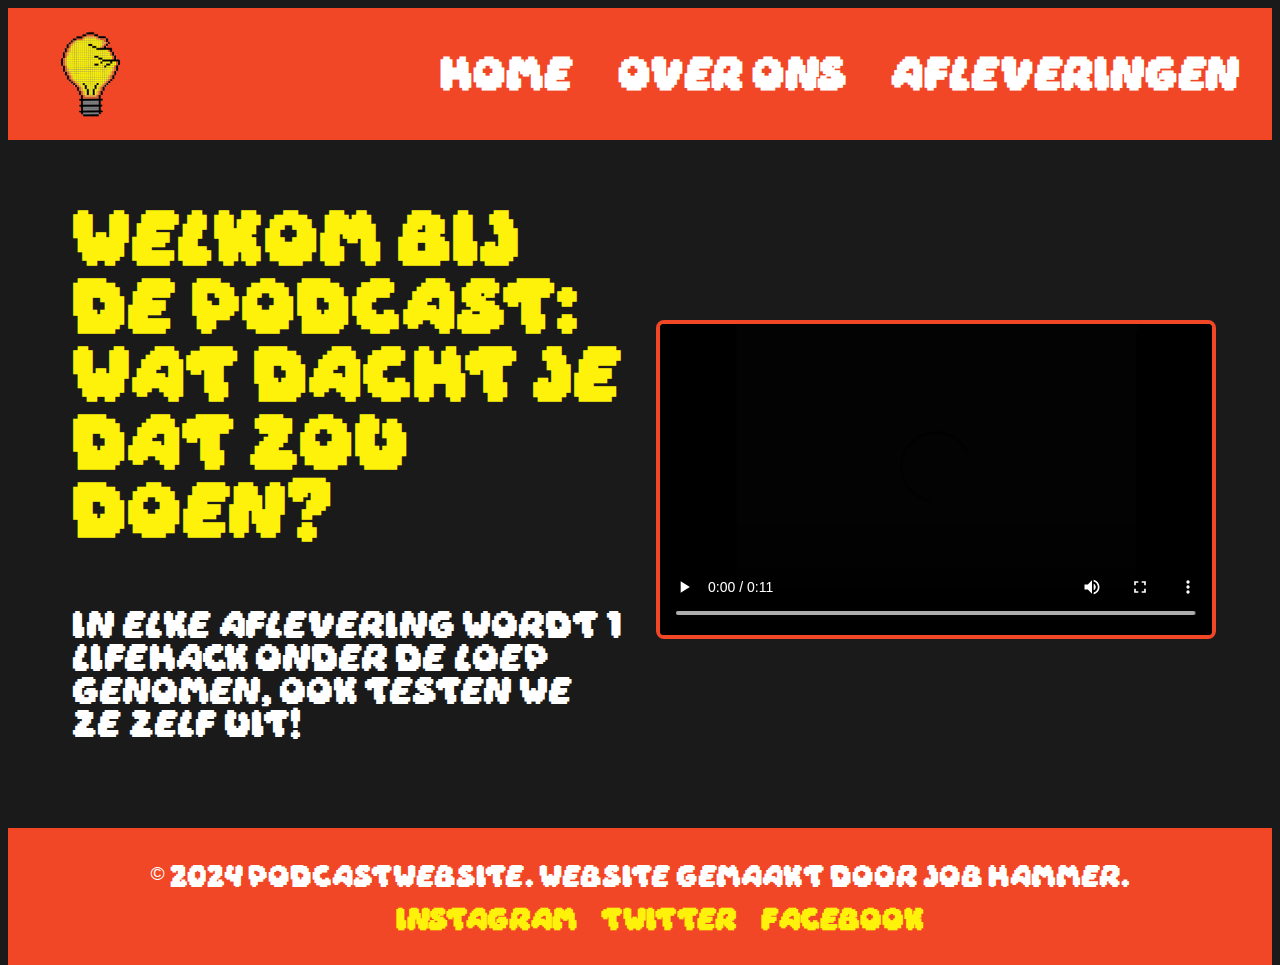
<file: index.html>
<!DOCTYPE html>
<html lang="nl">
<head>
    <meta charset="UTF-8">
    <meta name="viewport" content="width=device-width, initial-scale=1.0">
    <meta name="description" content="Podcastwebsite met brutalist design">
    <title>Podcastwebsite</title>
    <link rel="stylesheet" href="styles/style.css">
</head>
<body>
    <header>
        <div class="logo">
            <img src="img/gebrokenlamp.png" alt="Podcastwebsite">
        </div>
        <nav>
            <ul>
                <li><a href="index.html" class="hover-yellow">Home</a></li>
                <li><a href="over-ons.html" class="hover-green">Over Ons</a></li>
                <li><a href="afleveringen.html" class="hover-blue">Afleveringen</a></li>
            </ul>
        </nav>
    </header>

    <main>
        <section class="podcast-section">
            <div class="podcast-text">
                <h1>Welkom bij de podcast: Wat dacht je dat zou doen?   </h1>
                <p>In elke aflevering wordt 1 lifehack onder de loep genomen, ook testen we ze zelf uit!</p>
            </div>
            <div class="podcast-video">
                <video controls>
                    <source src="videos/rick-roll.mp4" type="video/mp4">
                    Je browser ondersteunt deze video niet.
                </video>
            </div>
        </section>
    </main>
    

    <footer>
        <p>&copy; 2024 Podcastwebsite. Website gemaakt door Job Hammer.</p>
        <ul>
            <li><a href="#">Instagram</a></li>
            <li><a href="#">Twitter</a></li>
            <li><a href="#">Facebook</a></li>
        </ul>
    </footer>
</body>
</html>
</file>
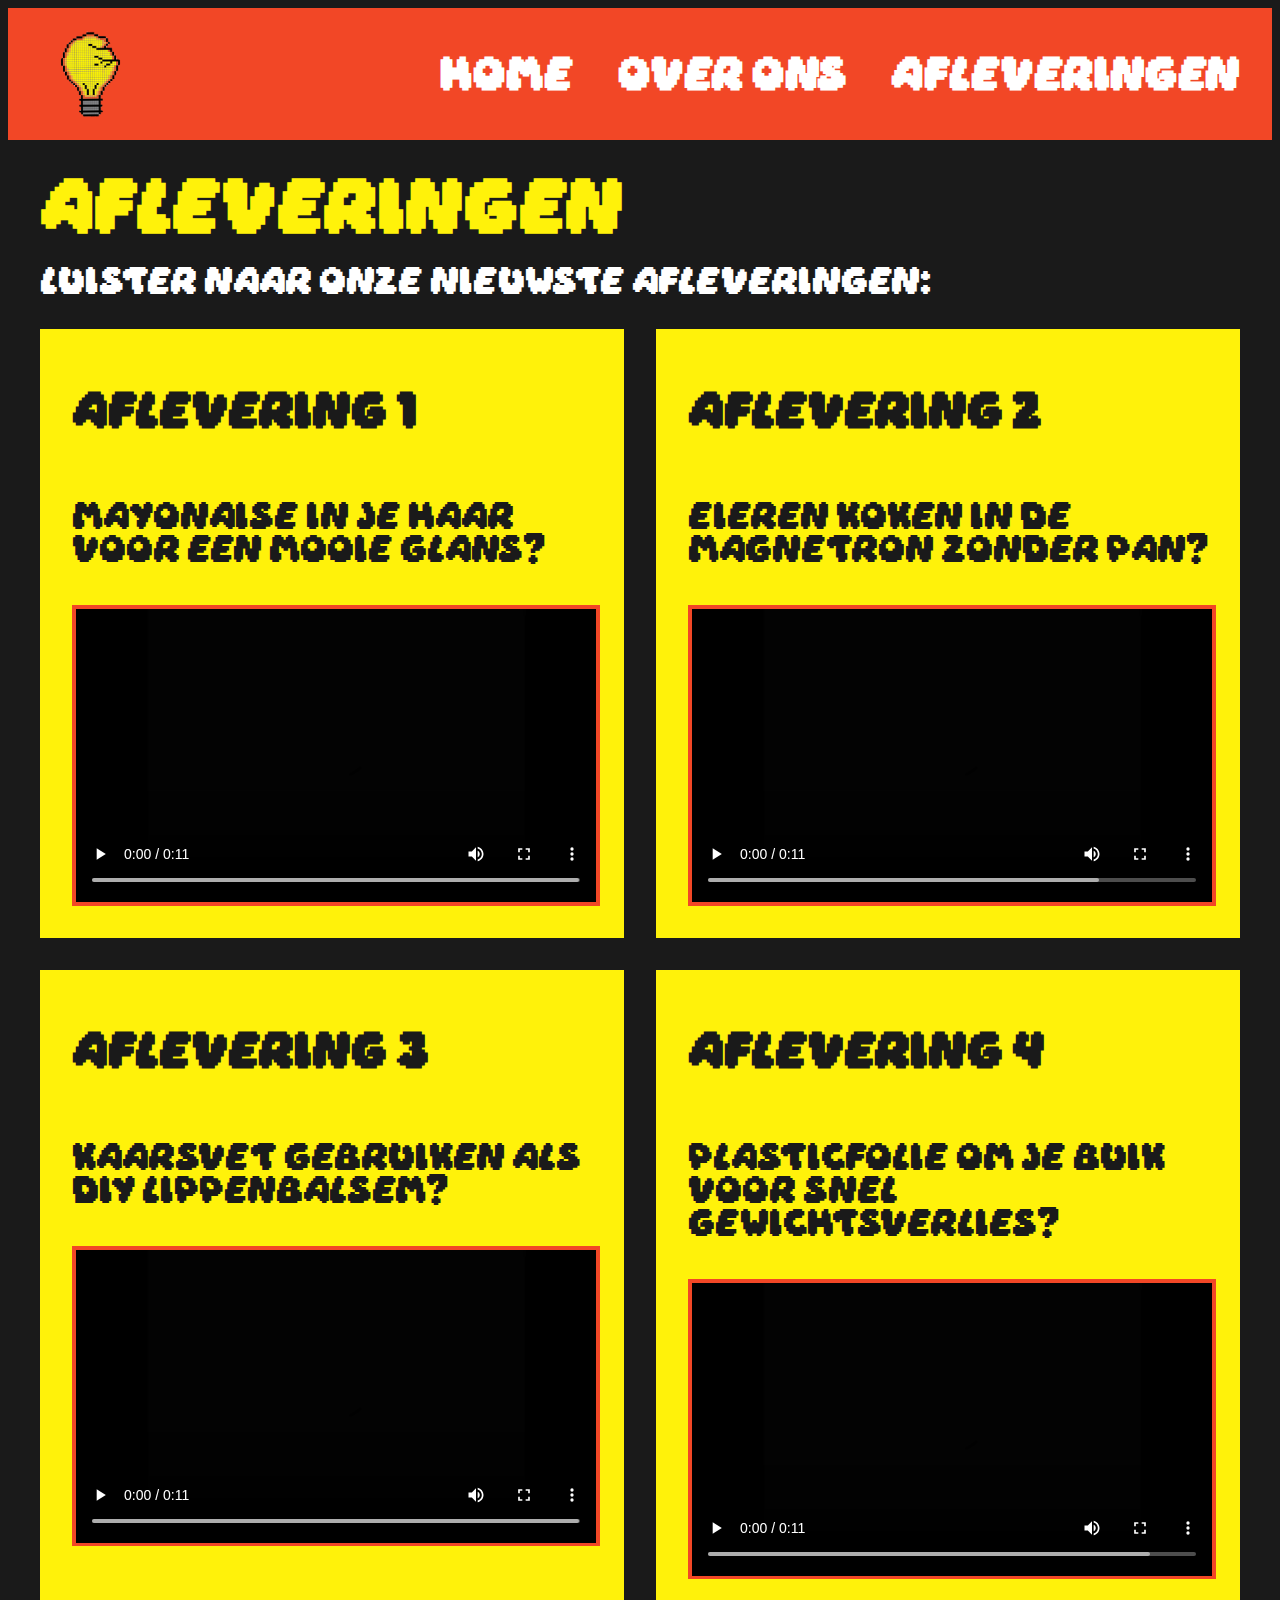
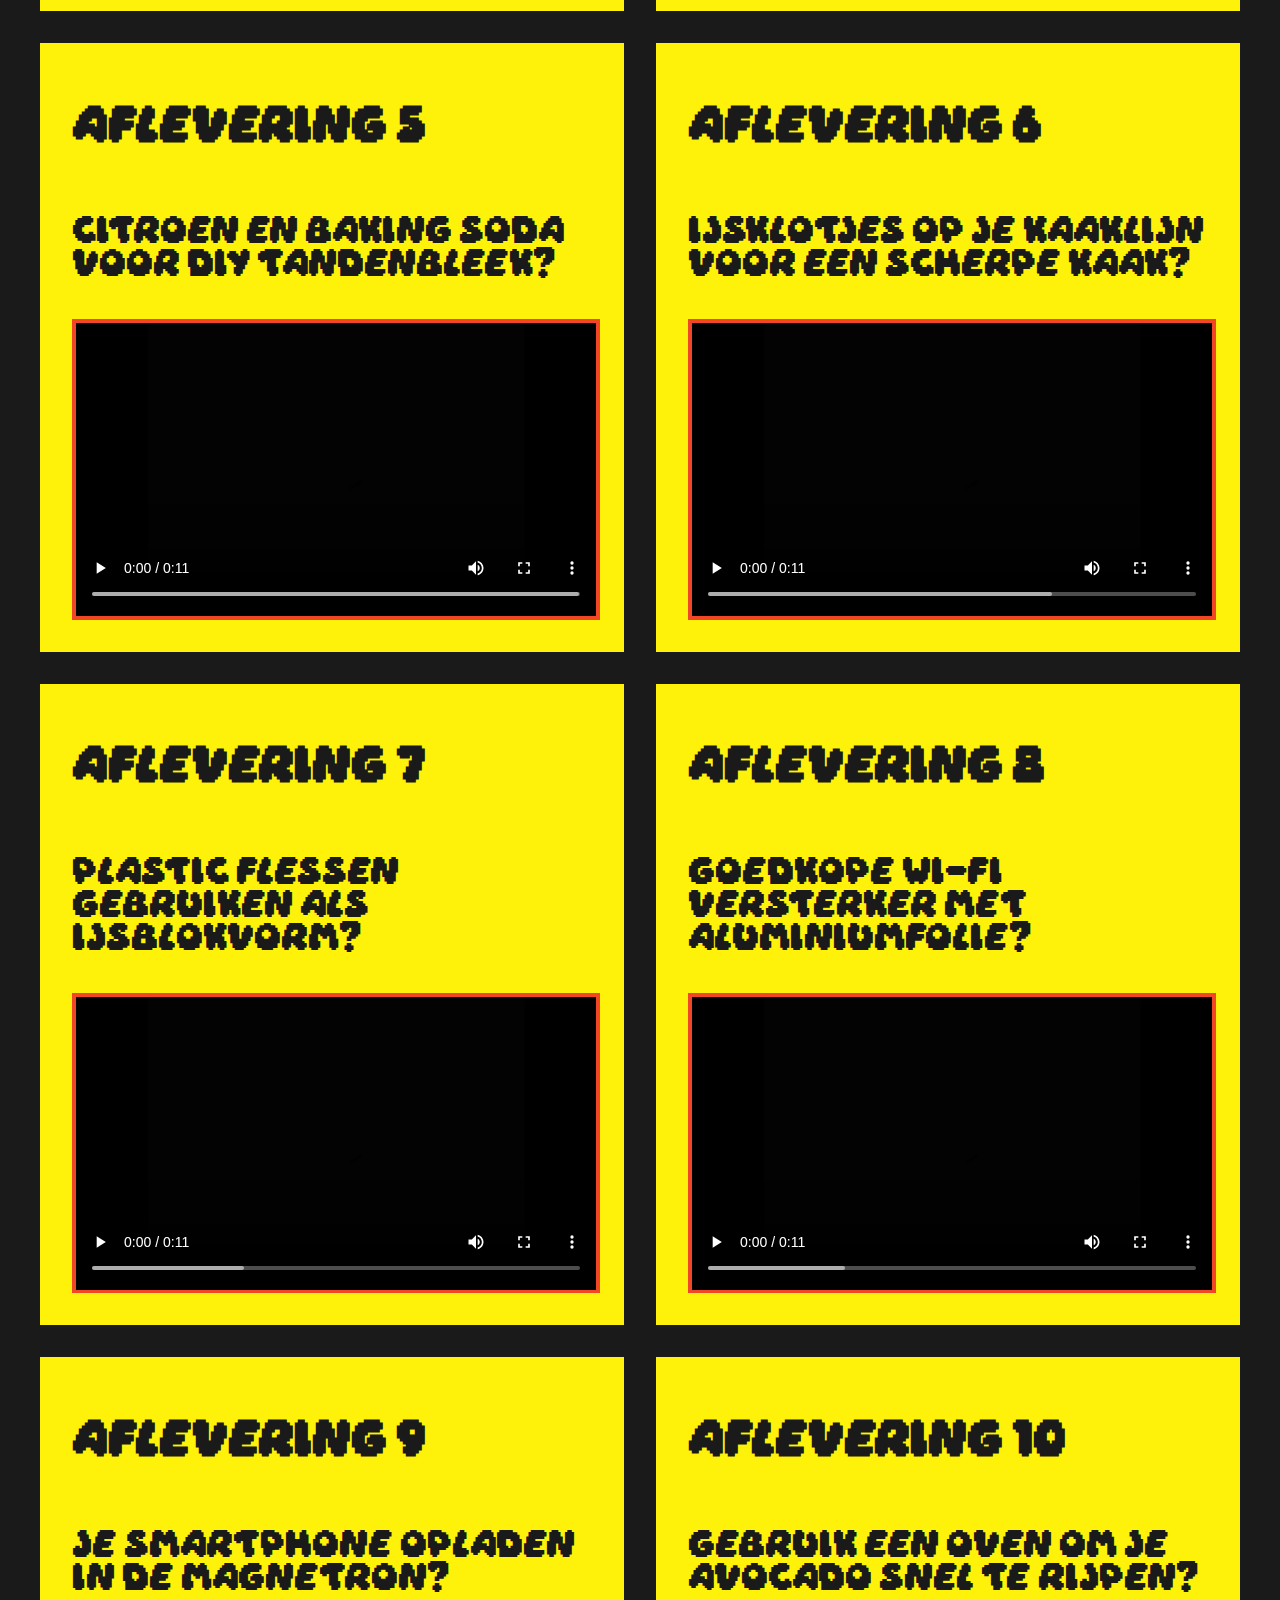
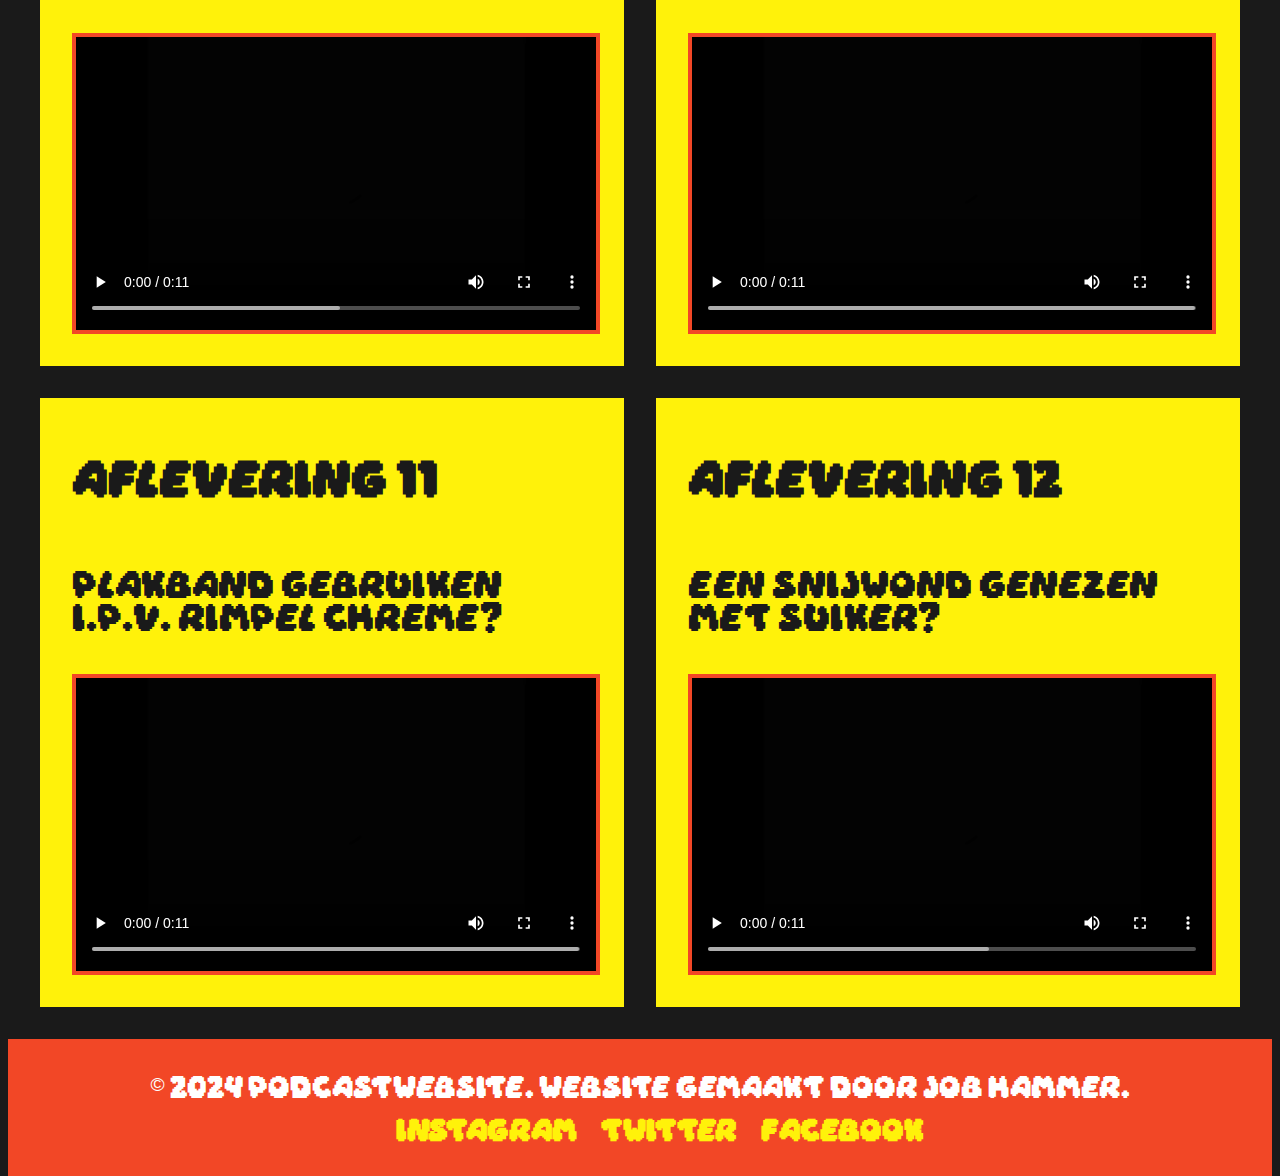
<file: afleveringen.html>
<!DOCTYPE html>
<html lang="nl">
<head>
    <meta charset="UTF-8">
    <meta name="viewport" content="width=device-width, initial-scale=1.0">
    <meta name="description" content="Afleveringen - Podcastwebsite met brutalist design">
    <title>Afleveringen</title>
    <link rel="stylesheet" href="styles/style.css">
</head>
<body>
    <header>
        <div class="logo">
            <img src="img/gebrokenlamp.png" alt="Podcastwebsite">
        </div>
        <nav>
            <ul>
                <li><a href="index.html" class="hover-yellow">Home</a></li>
                <li><a href="over-ons.html" class="hover-green">Over Ons</a></li>
                <li><a href="afleveringen.html" class="hover-blue">Afleveringen</a></li>
            </ul>
        </nav>
    </header>

    <main>
        <section>
            <h1>Afleveringen</h1>
            <p>Luister naar onze nieuwste afleveringen:</p>
            <div class="video-container">
                <div class="video-item">
                    <h2>Aflevering 1</h2>
                    <p>Mayonaise in je haar voor een mooie glans?</p>
                    <video controls>
                        <source src="videos/rick-roll.mp4" type="video/mp4">
                    </video>
                </div>
                <div class="video-item">
                    <h2>Aflevering 2</h2>
                    <p>Eieren koken in de magnetron zonder pan?</p>
                    <video controls>
                        <source src="videos/rick-roll.mp4" type="video/mp4">
                    </video>
                </div>
                <div class="video-item">
                    <h2>Aflevering 3</h2>
                    <p>Kaarsvet gebruiken als DIY lippenbalsem?</p>
                    <video controls>
                        <source src="videos/rick-roll.mp4" type="video/mp4">
                    </video>
                </div>
                <div class="video-item">
                    <h2>Aflevering 4</h2>
                    <p>Plasticfolie om je buik voor snel gewichtsverlies?</p>
                    <video controls>
                        <source src="videos/rick-roll.mp4" type="video/mp4">
                    </video>
                </div>
                <div class="video-item">
                    <h2>Aflevering 5</h2>
                    <p>Citroen en baking soda voor DIY tandenbleek?</p>
                    <video controls>
                        <source src="videos/rick-roll.mp4" type="video/mp4">
                    </video>
                </div>
                <div class="video-item">
                    <h2>Aflevering 6</h2>
                    <p>Ijsklotjes op je kaaklijn voor een scherpe kaak?</p>
                    <video controls>
                        <source src="videos/rick-roll.mp4" type="video/mp4">
                    </video>
                </div>
                <div class="video-item">
                    <h2>Aflevering 7</h2>
                    <p>Plastic flessen gebruiken als ijsblokvorm?</p>
                    <video controls>
                        <source src="videos/rick-roll.mp4" type="video/mp4">
                    </video>
                </div>
                <div class="video-item">
                    <h2>Aflevering 8</h2>
                    <p>Goedkope Wi-Fi versterker met aluminiumfolie?</p>
                    <video controls>
                        <source src="videos/rick-roll.mp4" type="video/mp4">
                    </video>
                </div>
                <div class="video-item">
                    <h2>Aflevering 9</h2>
                    <p>je smartphone opladen in de magnetron?</p>
                    <video controls>
                        <source src="videos/rick-roll.mp4" type="video/mp4">
                    </video>
                </div>
                <div class="video-item">
                    <h2>Aflevering 10</h2>
                    <p>Gebruik een oven om je avocado snel te rijpen? </p>
                    <video controls>
                        <source src="videos/rick-roll.mp4" type="video/mp4">
                    </video>
                </div>
                <div class="video-item">
                    <h2>Aflevering 11</h2>
                    <p>Plakband gebruiken i.p.v. rimpel chreme?</p>
                    <video controls>
                        <source src="videos/rick-roll.mp4" type="video/mp4">
                    </video>
                </div>
                <div class="video-item">
                    <h2>Aflevering 12</h2>
                    <p>Een snijwond genezen met suiker?</p>
                    <video controls>
                        <source src="videos/rick-roll.mp4" type="video/mp4">
                    </video>
                </div>
            </div>
        </section>
    </main>

    <footer>
        <p>&copy; 2024 Podcastwebsite. Website gemaakt door Job Hammer.</p>
        <ul>
            <li><a href="#">Instagram</a></li>
            <li><a href="#">Twitter</a></li>
            <li><a href="#">Facebook</a></li>
        </ul>
    </footer>
</body>
</html>
</file>
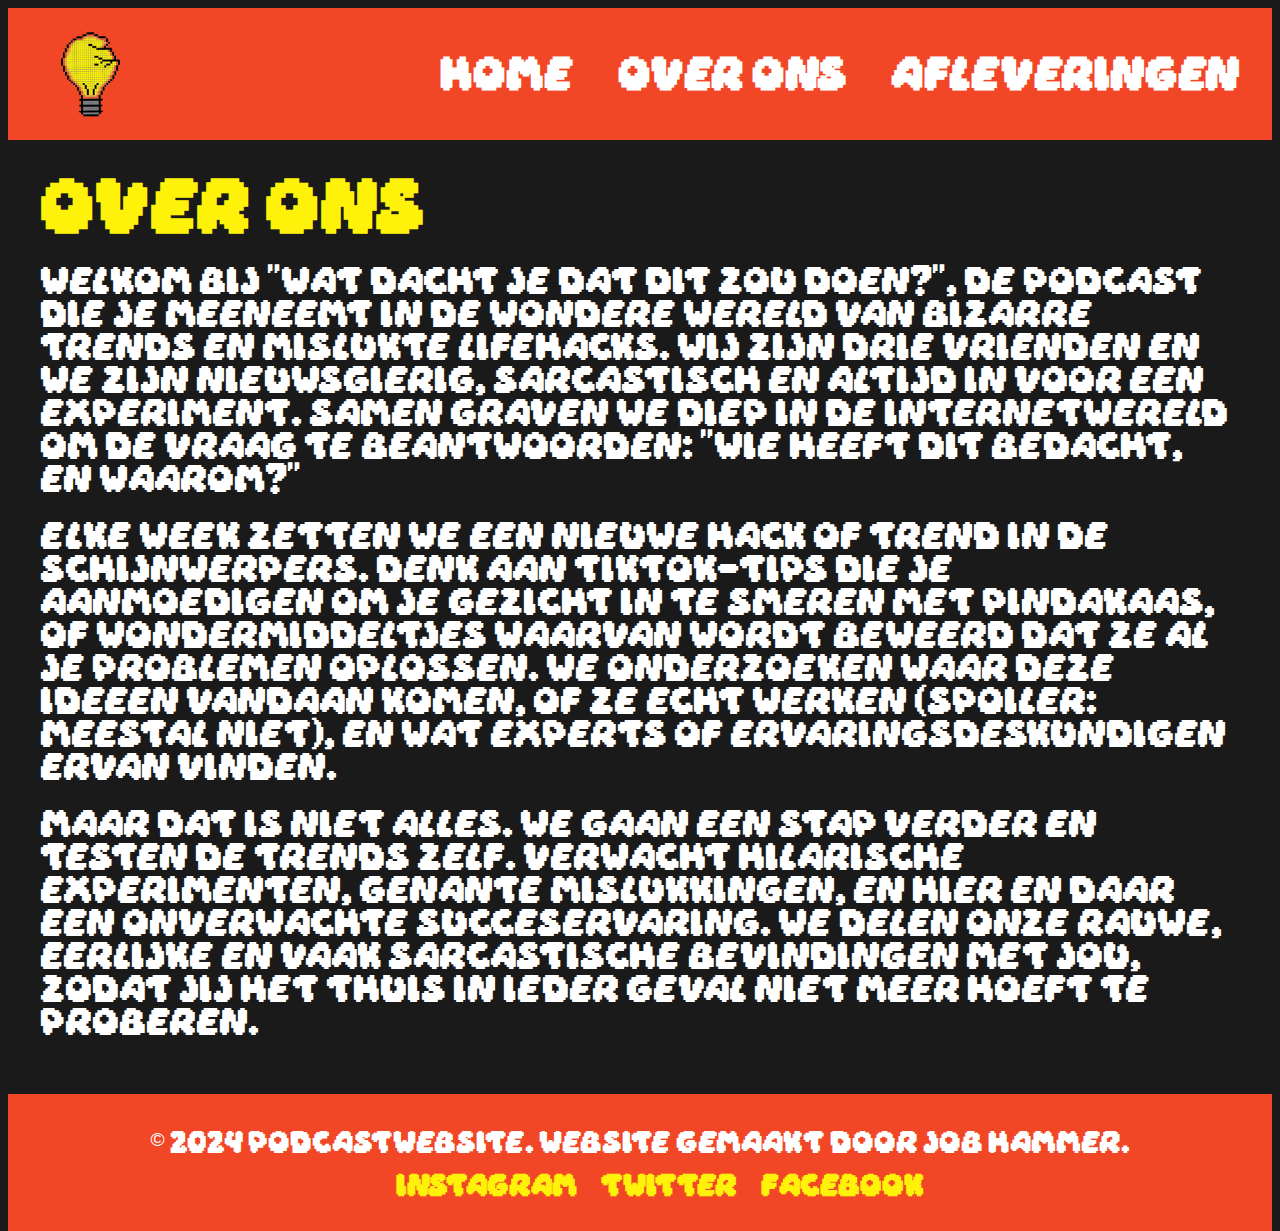
<file: over-ons.html>
<!DOCTYPE html>
<html lang="nl">

<head>
    <meta charset="UTF-8">
    <meta name="viewport" content="width=device-width, initial-scale=1.0">
    <meta name="description" content="Over ons - Podcastwebsite met brutalist design">
    <title>Over Ons</title>
    <link rel="stylesheet" href="styles/style.css">
</head>

<body>
    <header>
        <div class="logo">
            <img src="img/gebrokenlamp.png" alt="Podcastwebsite">
        </div>
        <nav>
            <ul>
                <li><a href="index.html" class="hover-yellow">Home</a></li>
                <li><a href="over-ons.html" class="hover-green">Over Ons</a></li>
                <li><a href="afleveringen.html" class="hover-blue">Afleveringen</a></li>
            </ul>
        </nav>
    </header>

    <main>
        <section>
            <h1>Over Ons</h1>
            <p>Welkom bij "Wat dacht je dat dit zou doen?", de podcast die je meeneemt in de wondere wereld van bizarre
                trends en mislukte lifehacks. Wij zijn drie vrienden en we zijn nieuwsgierig, sarcastisch en altijd in
                voor een experiment. Samen graven we diep in de internetwereld om de vraag te beantwoorden: "Wie heeft
                dit bedacht, en waarom?"</p>
            <p>Elke week zetten we een nieuwe hack of trend in de schijnwerpers. Denk aan TikTok-tips die je aanmoedigen
                om je gezicht in te smeren met pindakaas, of wondermiddeltjes waarvan wordt beweerd dat ze al je
                problemen oplossen. We onderzoeken waar deze ideeen vandaan komen, of ze echt werken (spoiler: meestal
                niet), en wat experts of ervaringsdeskundigen ervan vinden.</p>
            <p>Maar dat is niet alles. We gaan een stap verder en testen de trends zelf. Verwacht hilarische
                experimenten, genante mislukkingen, en hier en daar een onverwachte succeservaring. We delen onze rauwe,
                eerlijke en vaak sarcastische bevindingen met jou, zodat jij het thuis in ieder geval niet meer
                hoeft te proberen.

            </p>
        </section>
    </main>

    <footer>
        <p>&copy; 2024 Podcastwebsite. Website gemaakt door Job Hammer.</p>
        <ul>
            <li><a href="#">Instagram</a></li>
            <li><a href="#">Twitter</a></li>
            <li><a href="#">Facebook</a></li>
        </ul>
    </footer>
</body>

</html>
</file>
<file: styles/style.css>
@font-face {
    font-family: 'Daydream';
    src: url('../fonts/Daydream.ttf') format('truetype');
}

html, body {
    height: 100%;
    font-family: 'Daydream', sans-serif;
    background-color: #1a1a1a;
    color: #FFFFFF;
    display: flex;
    flex-direction: column;
    font-size: 16px;
}

header {
    background-color: #F24726;
    padding: 1rem 2rem;
    display: flex;
    align-items: center;
    justify-content: space-between;
}

header .logo {
    height: 100px;
    display: flex;
    padding-right: 2rem;
}

nav {
    width: 70%;
}

nav ul {
    list-style: none;
    display: flex;
    justify-content: space-between;
    align-items: center;
}

nav ul li a {
    text-decoration: none;
    color: #FFFFFF;
    font-weight: bold;
    font-size: 1.8rem;
    transition: all 0.3s ease;
}

.hover-yellow:hover {
    color: #FFF20A;
    text-decoration: underline;
    text-underline-offset: 2rem;
    text-decoration-thickness: 0.5rem;
    text-decoration-color: #FFF20A;
}

.hover-blue:hover {
    color: #2B5EFF;
    text-decoration: underline;
    text-underline-offset: 2rem;
    text-decoration-thickness: 0.5rem;
    text-decoration-color: #2B5EFF;
}

.hover-green:hover {
    color: #18FF0D;
    text-decoration: underline;
    text-decoration: underline;
    text-underline-offset: 2rem;
    text-decoration-thickness: 0.5rem;
    text-decoration-color: #18FF0D;
}

main {
    flex: 1;
    padding: 2rem;
    display: flex;
    flex-direction: column;
    gap: 2rem;
}

h1 {
    color: #FFF20A;
    font-size: 3rem;
    margin: 0 0 1rem 0;
}

p {
    font-size: 1.5rem;
}

.podcast-section {
    display: flex;
    align-items: center;
    justify-content: space-between;
    padding: 2rem;
    gap: 2rem;
}

.podcast-text {
    flex: 1;
    display: flex;
    flex-direction: column;
    gap: 1.5rem;
}

.podcast-text h1 {
    font-size: 3rem;
    color: #FFF20A;
}

.podcast-text p {
    font-size: 1.5rem;
    color: #FFFFFF;
}

.podcast-video {
    flex: 1;
}

.podcast-video video {
    width: 100%;
    border: 4px solid #F24726;
    border-radius: 8px;
    outline: none;
}


.video-container {
    display: flex;
    flex-wrap: wrap;
    gap: 2rem;
    margin-top: 2rem;
}

.video-item {
    background-color: #FFF20A;
    color: #1A1A1A;
    padding: 2rem;
    flex: 1 1 300px;
    display: flex;
    flex-direction: column;
    gap: 1rem;
}

.video-item h2 {
    font-size: 2rem;
    color: #1A1A1A;
}

video {
    width: 100%;
    border: 4px solid #F24726;
    outline: none;
}

footer {
    background-color: #F24726;
    color: #FFFFFF;
    padding: 1rem 2rem;
    text-align: center;
    margin-top: auto;
}

footer p {
    font-size: 1.2rem;
    margin-bottom: 1rem;
}

footer ul {
    list-style: none;
    display: flex;
    gap: 1.5rem;
    justify-content: center;
}

footer ul li a {
    text-decoration: none;
    color: #FFF20A;
    font-size: 1.2rem;
    font-weight: bold;
}
</file>
